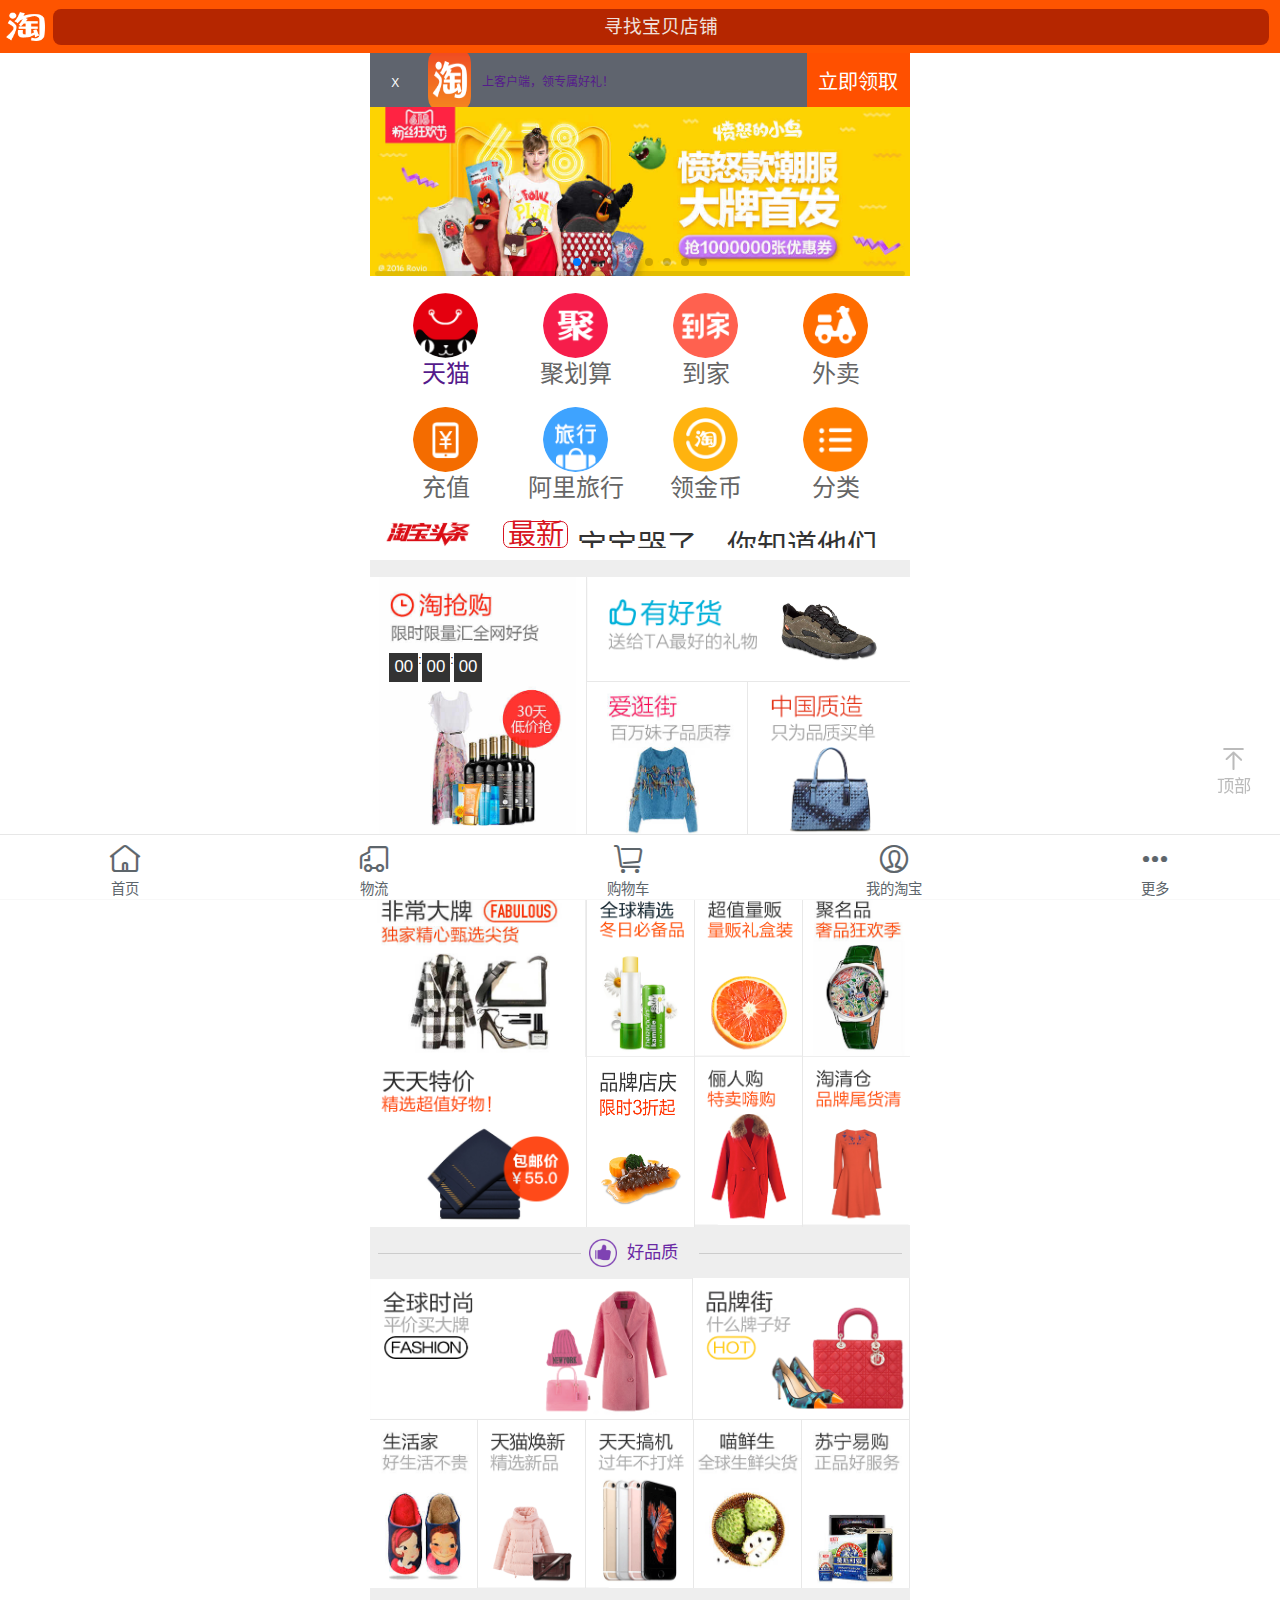
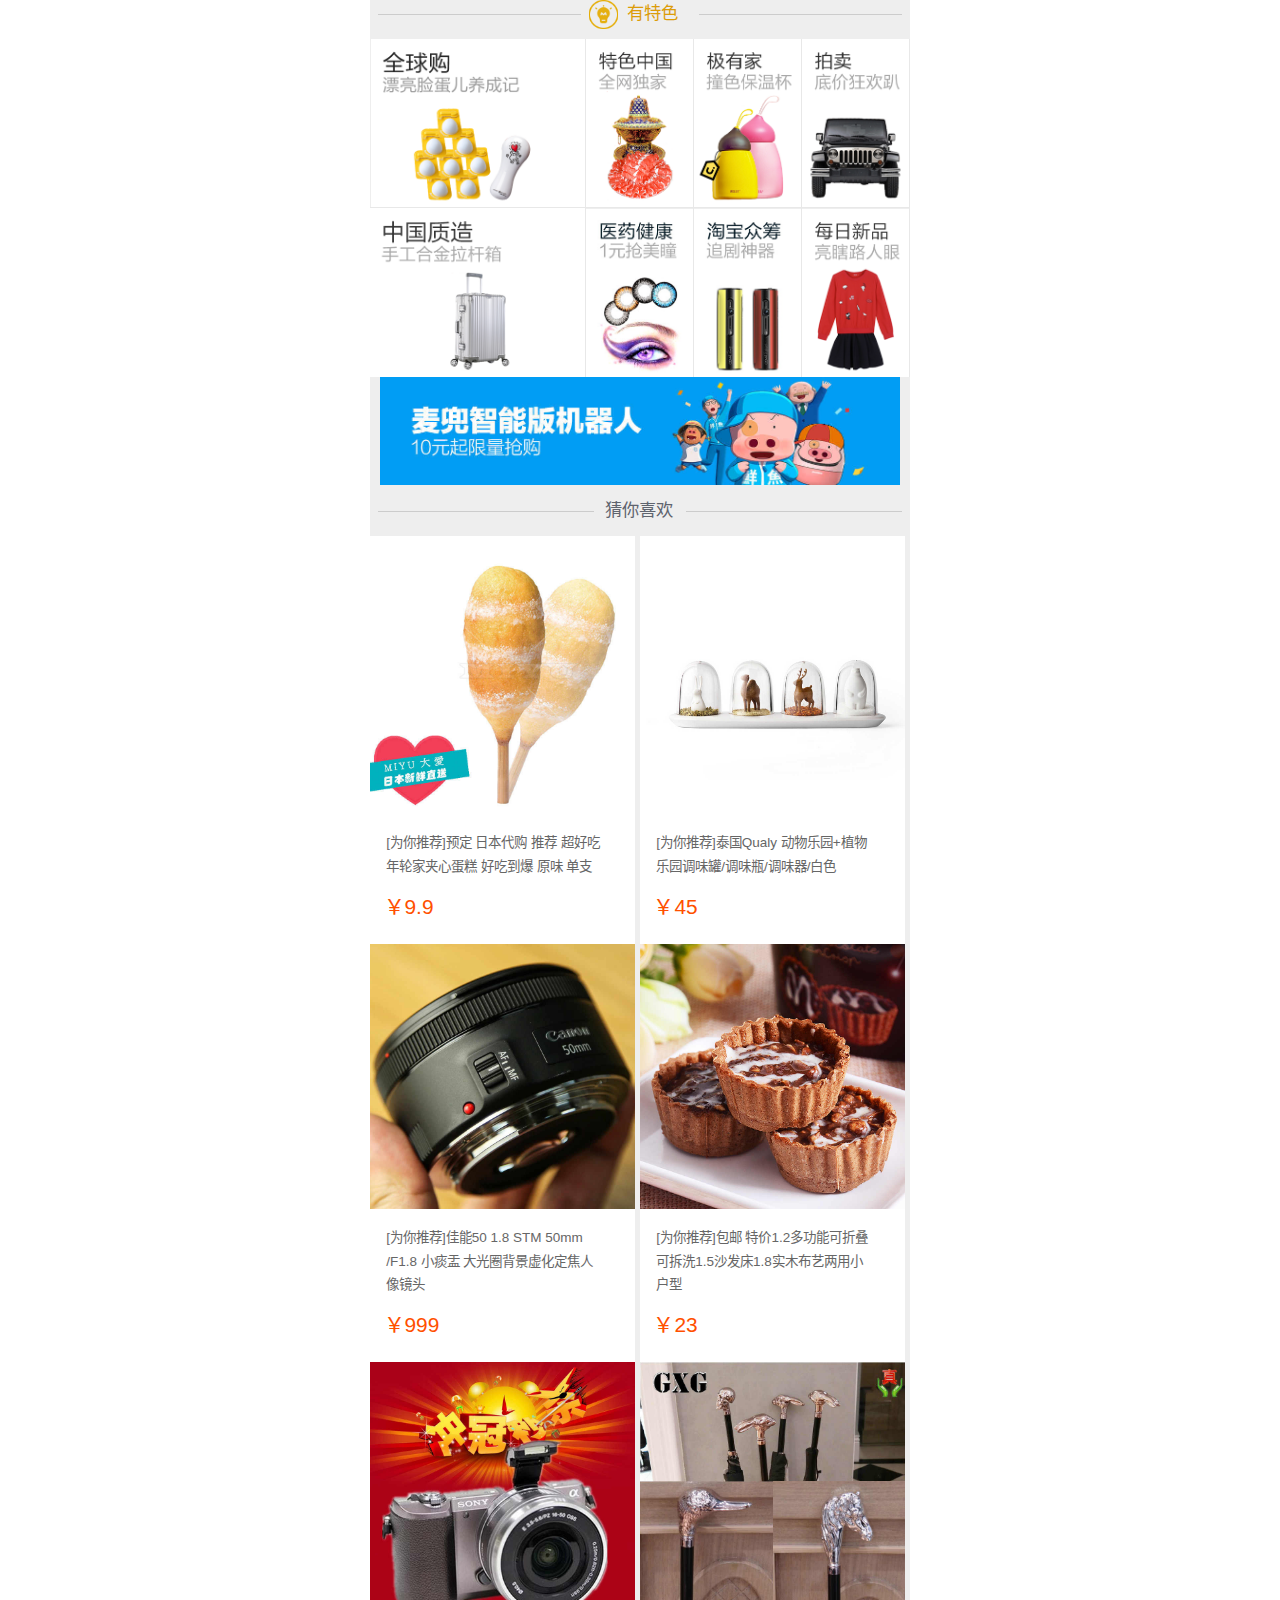
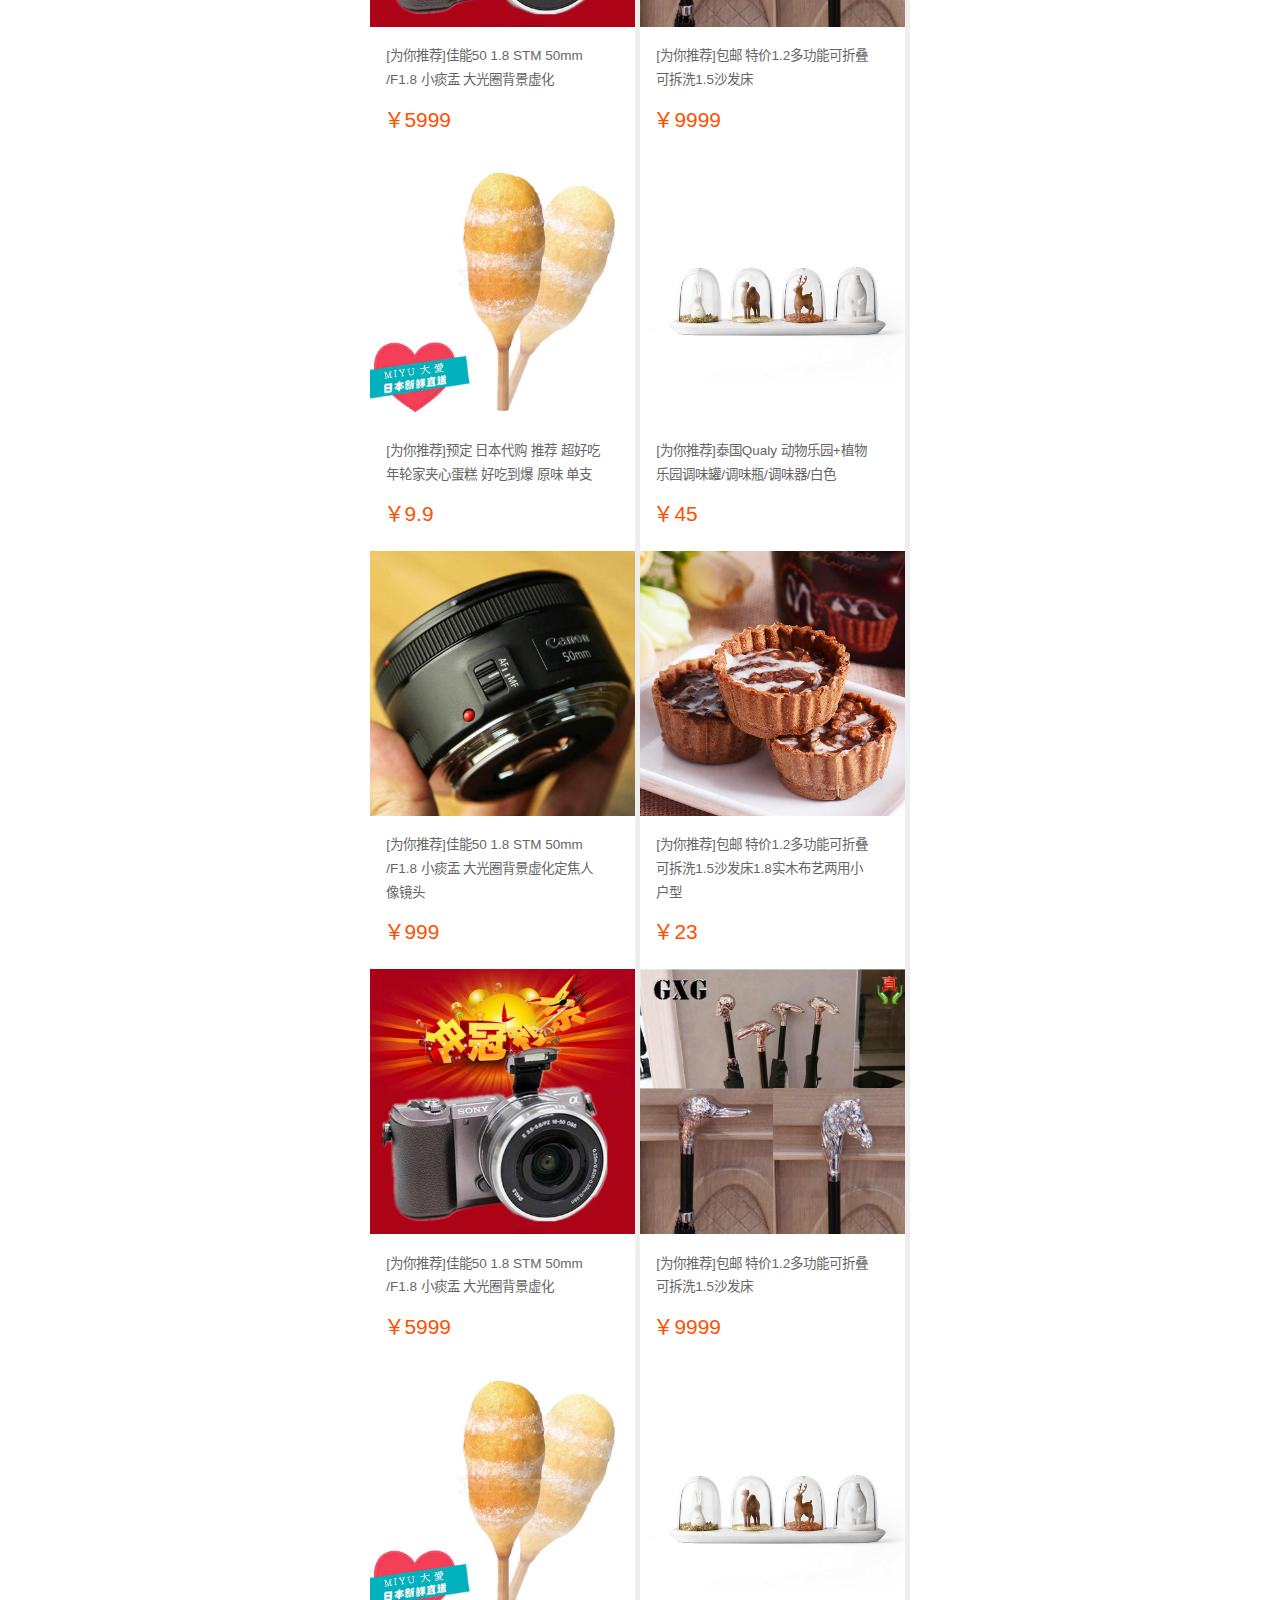
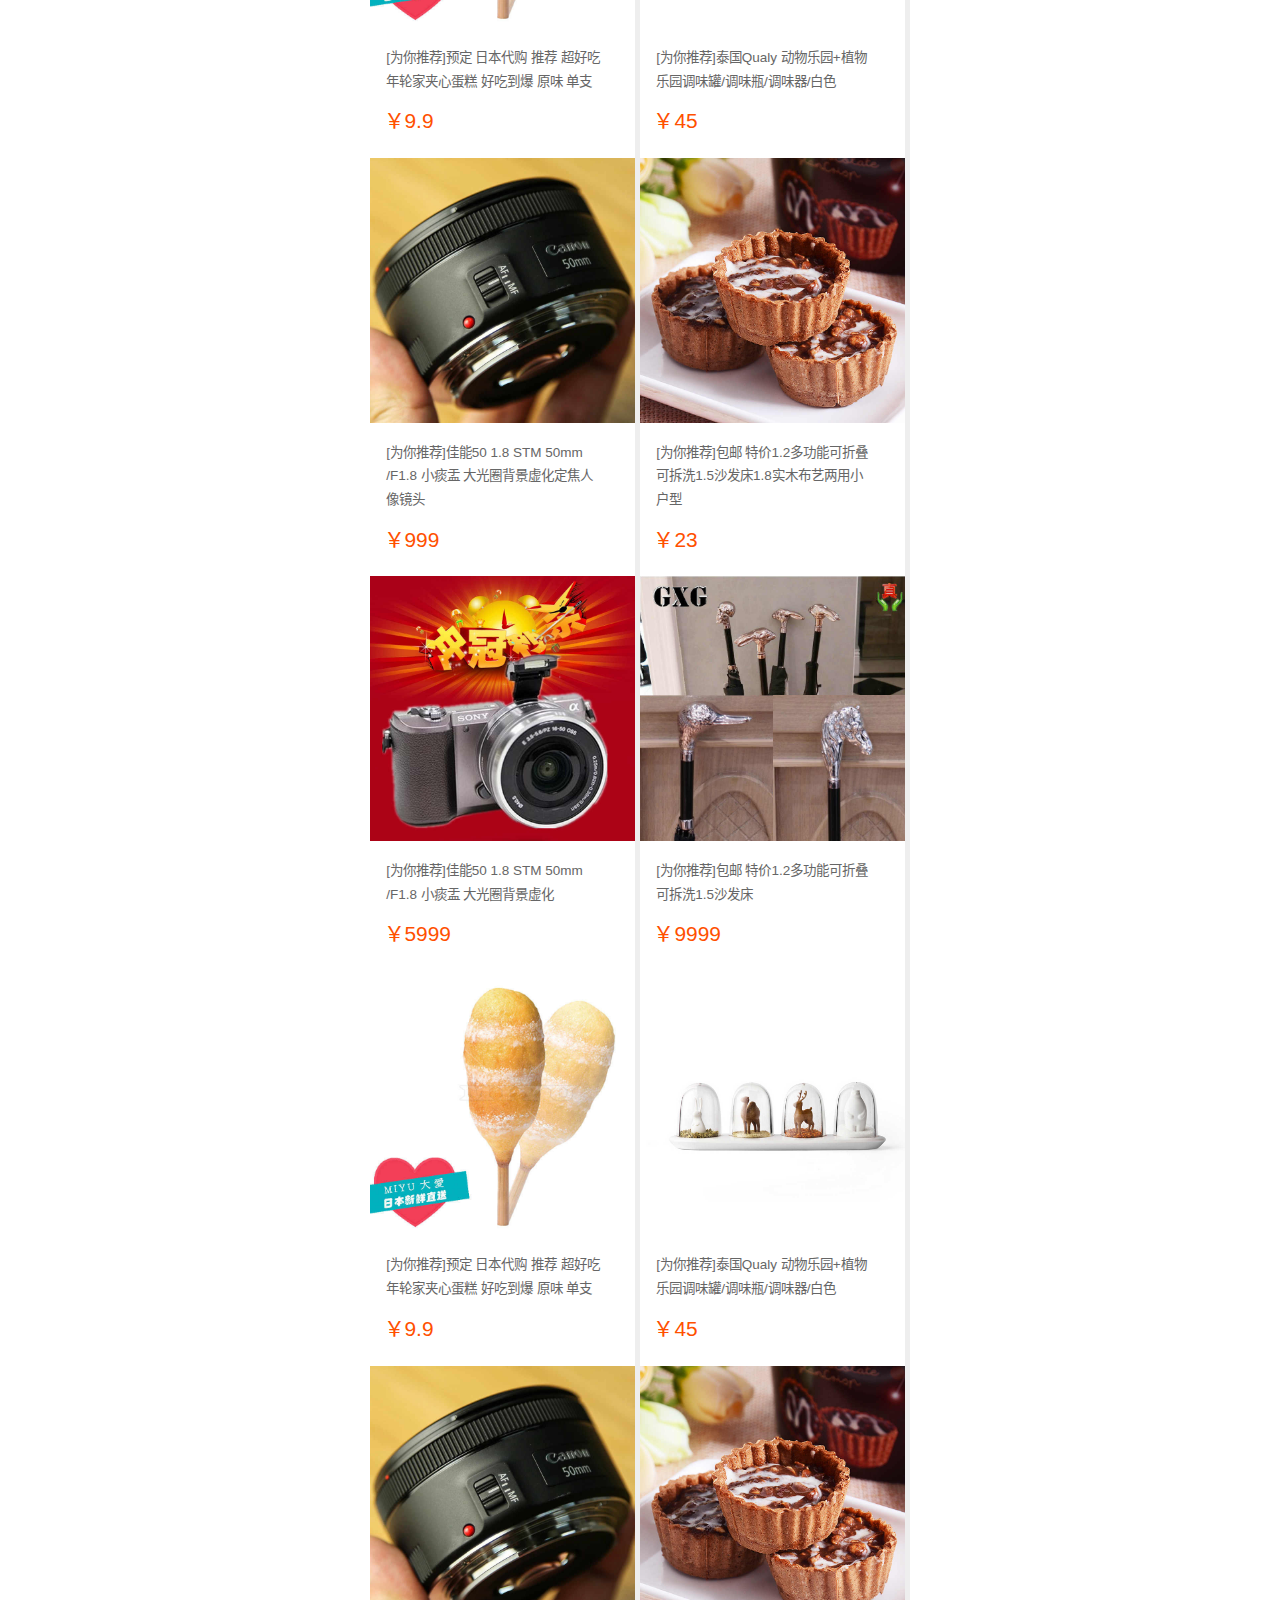
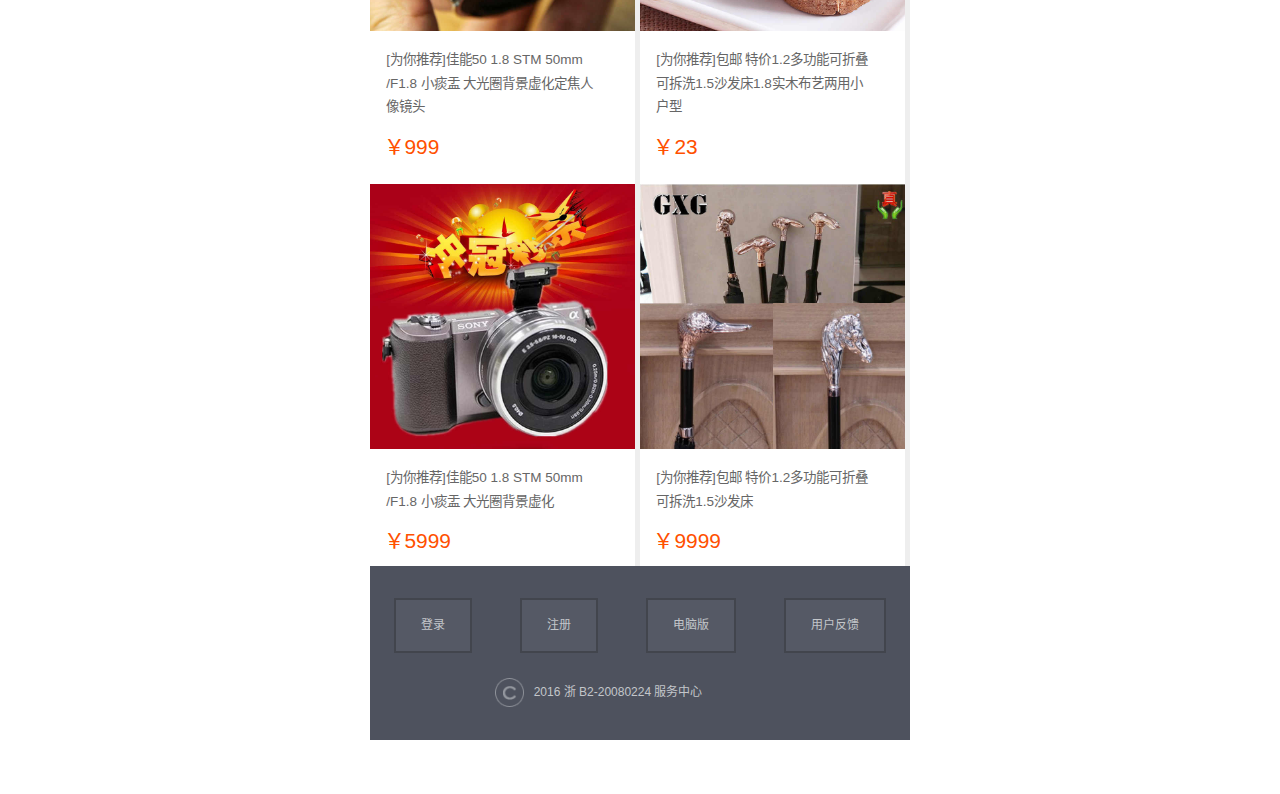
<file: index.html>
<!DOCTYPE html>
<html lang="zh-CN">
<head>
    <meta charset="UTF-8">
    <title>手机淘宝</title>
    <meta name="keywords" content="">
    <meta name="description" content="">
    <!-- <meta name="viewport" content="width=device-width, initial-scale=1.0, maximum-scale=1.0, user-scalable=no"/> -->
    <meta name="format-detection" content="telephone=no" />
    <meta name="format-detection" content="email=no"  />
    <meta name="apple-mobile-web-app-capable" content="yes" />
    <meta name="apple-mobile-web-app-status-bar-style" content="black">
    <script type="text/javascript" src="js/flexible_css.js"></script>
    <script type="text/javascript" src="js/flexible.js"></script>
    <script type="text/javascript" src="js/fastclick.js"></script>
    <!-- <script type="text/javascript" src="js/index.js"></script> -->
    <link rel="stylesheet" href="css/swiper.min.css">
    <link rel="stylesheet" type="text/css" href="css/index.css">
</head>
<body>
<!-- 搜索-->
    <div class="topfix " >
        <div class="topdiv-wrap">
            <div class="topdiv">
                <span>寻找宝贝店铺</span>
            </div>
        </div>
    </div>
<!-- 内容 -->
    <div class="content" name="top">
    <!-- 可关闭匡 -->
        <div class="app">
            <a href="##" class="aclose">
              <span id="nihao">X</span>  
            </a>
            <a href="" class="agoto">
                <p>
                    <i>
                        <img src="images/logo2.png">
                    </i>
                    <span>上客户端，领专属好礼！</span>
                    <b>立即领取</b>
                </p>
            </a>
        </div>     
<!-- banner -->
        <div class="banner">
            <div class="swiper-container">
                <div class="swiper-wrapper">
                    <div class="swiper-slide">
                        <img style="width: 100%;height:100%" src="images/TB1HTI_JVXXXXbZXXXXXXXXXXXX-1125-352.jpg_q50.jpg" class="">
                    </div>
                    <div class="swiper-slide">
                        <img style="width: 100%;height:100%" class="" src="images/TB1NQw1JVXXXXclXVXXSutbFXXX.jpg_q50.jpg">
                    </div>
                    <div class="swiper-slide">
                        <img style="width: 100%;height:100%" class=""src="images/TB1MFA_MXXXXXawaXXXSutbFXXX.jpg_q50.jpg">
                    </div>
                    <div class="swiper-slide">
                        <img style="width:100%;height:100%;" class="" src="images/TB1CGRaKXXXXXa4XXXXXXXXXXXX-1125-352.jpg_q50.jpg">
                    </div>
                    <div class="swiper-slide">
                        <img style="width:100%;height:100%;" class="" src="images/TB1FDvAJVXXXXcXXFXXXXXXXXXX-1125-352.jpg_q50.jpg">
                    </div>
                    <div class="swiper-slide">
                        <img style="width:100%;height:100%;" class="" src="images/TB1_48yKXXXXXbeXXXXdIns_XXX-1125-352.jpg_q50.jpg">
                    </div>
                    <div class="swiper-slide">
                        <img style="width:100%;height:100%;" class="" src="images/TB12cQbJVXXXXbhaXXXXXXXXXXX-1125-352.jpg_q50.jpg">
                    </div>
                    <div class="swiper-slide">
                        <img style="width:100%;height:100%;" class="" src="images/TB1FRYxJVXXXXXAXpXXXXXXXXXX-1125-352.jpg_q50.jpg">
                    </div>
                    
                </div>
                <!-- 如果需要分页器 -->
                <div class="swiper-pagination"></div>
                
                <!-- 如果需要导航按钮 -->
               <!--  <div class="swiper-button-prev"></div>
                <div class="swiper-button-next"></div> -->
                
                <!-- 如果需要滚动条 -->
                <div class="swiper-scrollbar"></div>
            </div>
        </div>
<!-- 菜单 -->
        <div class="menu">
            <div class="menutop">
                <div class="menuitem">
                    <div class="mm">
                        <div class="micon-wrap">
                            <div class="micon"></div>
                        </div>
                        <div class="mn"><a href="">天猫</a></div>
                    </div>
                    <div class="mm">
                        <div class="micon-wrap">
                            <div class="micon micon2"></div>
                        </div>
                        <div class="mn">聚划算</div>
                    </div>
                    <div class="mm">
                        <div class="micon-wrap">
                            <div class="micon micon3"></div>
                        </div>
                        <div class="mn">到家</div>
                    </div>
                    <div class="mm">
                        <div class="micon-wrap">
                            <div class="micon micon4"></div>
                        </div>
                        <div class="mn">外卖</div>
                    </div>
                </div>
            </div>
            <div class="menubtm">
                <div class="mm">
                        <div class="micon-wrap">
                            <div class="micon micon5"></div>
                        </div>
                        <div class="mn">充值</div>
                    </div>
                    <div class="mm">
                        <div class="micon-wrap">
                            <div class="micon micon6"></div>
                        </div>
                        <div class="mn">阿里旅行</div>
                    </div>
                    <div class="mm">
                        <div class="micon-wrap">
                            <div class="micon micon7"></div>
                        </div>
                        <div class="mn">领金币</div>
                    </div>
                    <div class="mm">
                        <div class="micon-wrap">
                            <div class="micon micon8"></div>
                        </div>
                        <div class="mn">分类</div>
                    </div>
            </div>
        </div>
<!-- 头条 -->
        <div class="toutiao">
            <span class="ttlogo"></span>
            <span class="zx">最新</span>
            <span class="news">宝宝哭了，你知道他们想表达什么吗</span>
        </div>
<!-- 淘抢购 -->
        <div class="tqg">
            <div class="left">
                <div class="time">
                    <span class="h">00</span>:
                    <span class="m">00</span>:
                    <span class="s">00</span>
                </div>
            </div>
            <div class="right">
                <div class="yhh">
                    <div class="yhh-logo"></div>
                    <div class="goods"></div>
                </div>
                <div class="tqg-btm">
                    <div class="agg"></div>
                    <div class="zz"></div>
                </div>
            </div>
        </div>
<!-- 超实惠 -->
        <div class="csh">
            <div class="line"></div>
            <div class="csh-icon"></div>
            <div class="line-txt">超实惠</div>
            <div class="line"></div>
        </div>
<!-- 大牌 -->
        <div class="dp">
            <div class="width1"></div>
            <div class="width2 img1"></div>
            <div class="width2 img2"></div>
            <div class="width2 img3"></div>
        </div>
<!-- 特价 -->
        <div class="tj">
            <div class="width1"></div>
            <div class="width2 img1"></div>
            <div class="width2 img2"></div>
            <div class="width2 img3"></div>
        </div>
<!-- 好品质 -->
        <div class="hpz">
            <div class="line"></div>
            <div class="hpz-icon"></div>
            <div class="line-txt">好品质</div>
            <div class="line"></div>
        </div>
<!-- 时尚 -->
        <div class="ss">
            <div class="fashion"></div>
            <div class="ppj"></div>
        </div>
        <div class="ss2">
            <div class="wid img1"></div>
            <div class="wid img2"></div>
            <div class="wid img3"></div>
            <div class="wid img4"></div>
            <div class="wid img5"></div>
        </div>
<!-- 有特色 -->
        <div class="yts">
            <div class="line"></div>
            <div class="yts-icon"></div>
            <div class="line-txt">有特色</div>
            <div class="line"></div>
        </div>
        <div class="wid-5 yts1">
            <div class="wid-2 img1"></div>
            <div class="wid-1 img2"></div>
            <div class="wid-1 img3"></div>
            <div class="wid-1 img4"></div>
        </div>
        <div class="wid-5 yts2">
            <div class="wid-2 img1"></div>
            <div class="wid-1 img2"></div>
            <div class="wid-1 img3"></div>
            <div class="wid-1 img4"></div>
        </div>
        <div class="yts3">   
        </div>
<!-- 热门市场 -->
       <!--  <div class="rmsc">
            <div class="rmsc-h">
                <div class="line"></div>
                <div class="rmsc-icon"></div>
                <div class="line-txt">热门市场</div>
                <div class="line"></div>
                <div class="more">更多</div>
                <div class="more-icon"></div>
            </div>
            <div class="rmsc1">
                <div class="wid-2.5">
                    <div class="tit-1">女装</div>
                    <div class="tit-2">新品推荐</div>
                    <div class="img1"></div>
                </div>
                <div class="wid-2.5 img2">
                    <div class="tit-1">女装</div>
                    <div class="tit-2">新品推荐</div>
                    <div class="img2"></div>
                </div>
            </div>
            <div class="rmsc2">
                <div class="wid-1.25"></div>
                <div class="wid-1.25"></div>
                <div class="wid-1.25"></div>
                <div class="wid-1.25"></div>
            </div>
            <div class="rmsc3">
                <div class="wid-1.25"></div>
                <div class="wid-1.25"></div>
                <div class="wid-1.25"></div>
                <div class="wid-1.25"></div>
            </div>
        </div> -->
<!-- 猜你喜欢 -->
    <div class="cnxh">
                <div class="line"></div>
                <div class="line-txt">猜你喜欢</div>
                <div class="line"></div>
    </div>
    <div class="cnxhcon">
        <div class="cnxhtab flxb">
            <div class="cnxh-tab">
                <div class="img1-1"></div>
                <p class="cnxh-txt">[为你推荐]预定 日本代购 推荐 超好吃年轮家夹心蛋糕 好吃到爆 原味 单支</p>
                <p class="cnxh-p">￥9.9</p>
            </div>
            <div class="cnxh-tab">
                <div class="img1-2"></div>
                <p class="cnxh-txt">[为你推荐]泰国Qualy 动物乐园+植物乐园调味罐/调味瓶/调味器/白色</p>
                <p class="cnxh-p">￥45</p>
                
            </div>
        </div>
        <div class="cnxhtab flxb">
            <div class="cnxh-tab">
                <div class="img2-1"></div>
                <p class="cnxh-txt">[为你推荐]佳能50 1.8 STM  50mm /F1.8 小痰盂 大光圈背景虚化定焦人像镜头</p>
                <p class="cnxh-p">￥999</p>
            </div>
            <div class="cnxh-tab">
                <div class="img2-2"></div>
                <p class="cnxh-txt">[为你推荐]包邮 特价1.2多功能可折叠可拆洗1.5沙发床1.8实木布艺两用小户型</p>
                <p class="cnxh-p">￥23</p>
                
            </div>
        </div>
       <div class="cnxhtab flxb">
            <div class="cnxh-tab">
                <div class="img3-1"></div>
                <p class="cnxh-txt">[为你推荐]佳能50 1.8 STM  50mm /F1.8 小痰盂 大光圈背景虚化</p>
                <p class="cnxh-p">￥5999</p>
            </div>
            <div class="cnxh-tab">
                <div class="img3-2"></div>
                <p class="cnxh-txt">[为你推荐]包邮 特价1.2多功能可折叠可拆洗1.5沙发床</p>
                <p class="cnxh-p">￥9999</p>
                
            </div>
        </div>
        <div class="cnxhtab flxb">
            <div class="cnxh-tab">
                <div class="img1-1"></div>
                <p class="cnxh-txt">[为你推荐]预定 日本代购 推荐 超好吃年轮家夹心蛋糕 好吃到爆 原味 单支</p>
                <p class="cnxh-p">￥9.9</p>
            </div>
            <div class="cnxh-tab">
                <div class="img1-2"></div>
                <p class="cnxh-txt">[为你推荐]泰国Qualy 动物乐园+植物乐园调味罐/调味瓶/调味器/白色</p>
                <p class="cnxh-p">￥45</p>
                
            </div>
        </div>
        <div class="cnxhtab flxb">
            <div class="cnxh-tab">
                <div class="img2-1"></div>
                <p class="cnxh-txt">[为你推荐]佳能50 1.8 STM  50mm /F1.8 小痰盂 大光圈背景虚化定焦人像镜头</p>
                <p class="cnxh-p">￥999</p>
            </div>
            <div class="cnxh-tab">
                <div class="img2-2"></div>
                <p class="cnxh-txt">[为你推荐]包邮 特价1.2多功能可折叠可拆洗1.5沙发床1.8实木布艺两用小户型</p>
                <p class="cnxh-p">￥23</p>
                
            </div>
        </div>
       <div class="cnxhtab flxb">
            <div class="cnxh-tab">
                <div class="img3-1"></div>
                <p class="cnxh-txt">[为你推荐]佳能50 1.8 STM  50mm /F1.8 小痰盂 大光圈背景虚化</p>
                <p class="cnxh-p">￥5999</p>
            </div>
            <div class="cnxh-tab">
                <div class="img3-2"></div>
                <p class="cnxh-txt">[为你推荐]包邮 特价1.2多功能可折叠可拆洗1.5沙发床</p>
                <p class="cnxh-p">￥9999</p>
                
            </div>
        </div>
        <div class="cnxhtab flxb">
            <div class="cnxh-tab">
                <div class="img1-1"></div>
                <p class="cnxh-txt">[为你推荐]预定 日本代购 推荐 超好吃年轮家夹心蛋糕 好吃到爆 原味 单支</p>
                <p class="cnxh-p">￥9.9</p>
            </div>
            <div class="cnxh-tab">
                <div class="img1-2"></div>
                <p class="cnxh-txt">[为你推荐]泰国Qualy 动物乐园+植物乐园调味罐/调味瓶/调味器/白色</p>
                <p class="cnxh-p">￥45</p>
                
            </div>
        </div>
        <div class="cnxhtab flxb">
            <div class="cnxh-tab">
                <div class="img2-1"></div>
                <p class="cnxh-txt">[为你推荐]佳能50 1.8 STM  50mm /F1.8 小痰盂 大光圈背景虚化定焦人像镜头</p>
                <p class="cnxh-p">￥999</p>
            </div>
            <div class="cnxh-tab">
                <div class="img2-2"></div>
                <p class="cnxh-txt">[为你推荐]包邮 特价1.2多功能可折叠可拆洗1.5沙发床1.8实木布艺两用小户型</p>
                <p class="cnxh-p">￥23</p>
                
            </div>
        </div>
       <div class="cnxhtab flxb">
            <div class="cnxh-tab">
                <div class="img3-1"></div>
                <p class="cnxh-txt">[为你推荐]佳能50 1.8 STM  50mm /F1.8 小痰盂 大光圈背景虚化</p>
                <p class="cnxh-p">￥5999</p>
            </div>
            <div class="cnxh-tab">
                <div class="img3-2"></div>
                <p class="cnxh-txt">[为你推荐]包邮 特价1.2多功能可折叠可拆洗1.5沙发床</p>
                <p class="cnxh-p">￥9999</p>
                
            </div>
        </div>
        <div class="cnxhtab flxb">
            <div class="cnxh-tab">
                <div class="img1-1"></div>
                <p class="cnxh-txt">[为你推荐]预定 日本代购 推荐 超好吃年轮家夹心蛋糕 好吃到爆 原味 单支</p>
                <p class="cnxh-p">￥9.9</p>
            </div>
            <div class="cnxh-tab">
                <div class="img1-2"></div>
                <p class="cnxh-txt">[为你推荐]泰国Qualy 动物乐园+植物乐园调味罐/调味瓶/调味器/白色</p>
                <p class="cnxh-p">￥45</p>
                
            </div>
        </div>
        <div class="cnxhtab flxb">
            <div class="cnxh-tab">
                <div class="img2-1"></div>
                <p class="cnxh-txt">[为你推荐]佳能50 1.8 STM  50mm /F1.8 小痰盂 大光圈背景虚化定焦人像镜头</p>
                <p class="cnxh-p">￥999</p>
            </div>
            <div class="cnxh-tab">
                <div class="img2-2"></div>
                <p class="cnxh-txt">[为你推荐]包邮 特价1.2多功能可折叠可拆洗1.5沙发床1.8实木布艺两用小户型</p>
                <p class="cnxh-p">￥23</p>
                
            </div>
        </div>
       <div class="cnxhtab flxb">
            <div class="cnxh-tab">
                <div class="img3-1"></div>
                <p class="cnxh-txt">[为你推荐]佳能50 1.8 STM  50mm /F1.8 小痰盂 大光圈背景虚化</p>
                <p class="cnxh-p">￥5999</p>
            </div>
            <div class="cnxh-tab">
                <div class="img3-2"></div>
                <p class="cnxh-txt">[为你推荐]包邮 特价1.2多功能可折叠可拆洗1.5沙发床</p>
                <p class="cnxh-p">￥9999</p>
                
            </div>
        </div> 
    </div>
<!-- 底部 -->
    <div class="dibu">
        <div class="flxb buttons">
            <div class="ibtn wid-2.5">登录</div>
            <div class="ibtn wid-2.5">注册</div>
            <div class="ibtn wid-2.5">电脑版</div>
            <div class="ibtn wid-2.5">用户反馈</div>
        </div>
        <div class="dibiwz">
            2016 浙 B2-20080224 
            <a>服务中心</a>
        </div>
    </div>
</div>
<!-- 固定底部 -->
<footer class="flxb">
    
        <div class=""><div class="iconfont">&#xe6b8;</div>首页</div>
        <div class=""><div class="iconfont">&#xe671;</div>物流</div>
        <div class=""><div class="iconfont">&#xe6af;</div>购物车</div>
        <div class=""><div class="iconfont">&#xe686;</div>我的淘宝</div>
        <div class=""><div class="iconfont">&#xe684;</div>更多</div>
   
</footer>
<!-- 侧边栏 -->
<a class="gotop" href='#top'>
    <div><div class="iconfont">&#xe69e;</div>顶部</div>
</a>




<script src="js/jquery.js"></script>
<!-- 不需要引用jquery -->
 <script src="js/swiper.min.js"></script>

 <script> 
      $(function(){
        $("#nihao").click(function(){

            $('.app').hide();
             $('#nihao').hide();
        })
      })    

    var swiper = new Swiper('.swiper-container', {
        pagination: '.swiper-pagination',
        paginationClickable: true,
        loop: true,
        
        autoplay: 2500
       
    });
    if ('addEventListener' in document) {
             document.addEventListener('DOMContentLoaded', function() {
                FastClick.attach(document.body);
     }, false);}
  </script>
</body>
</html>
</file>
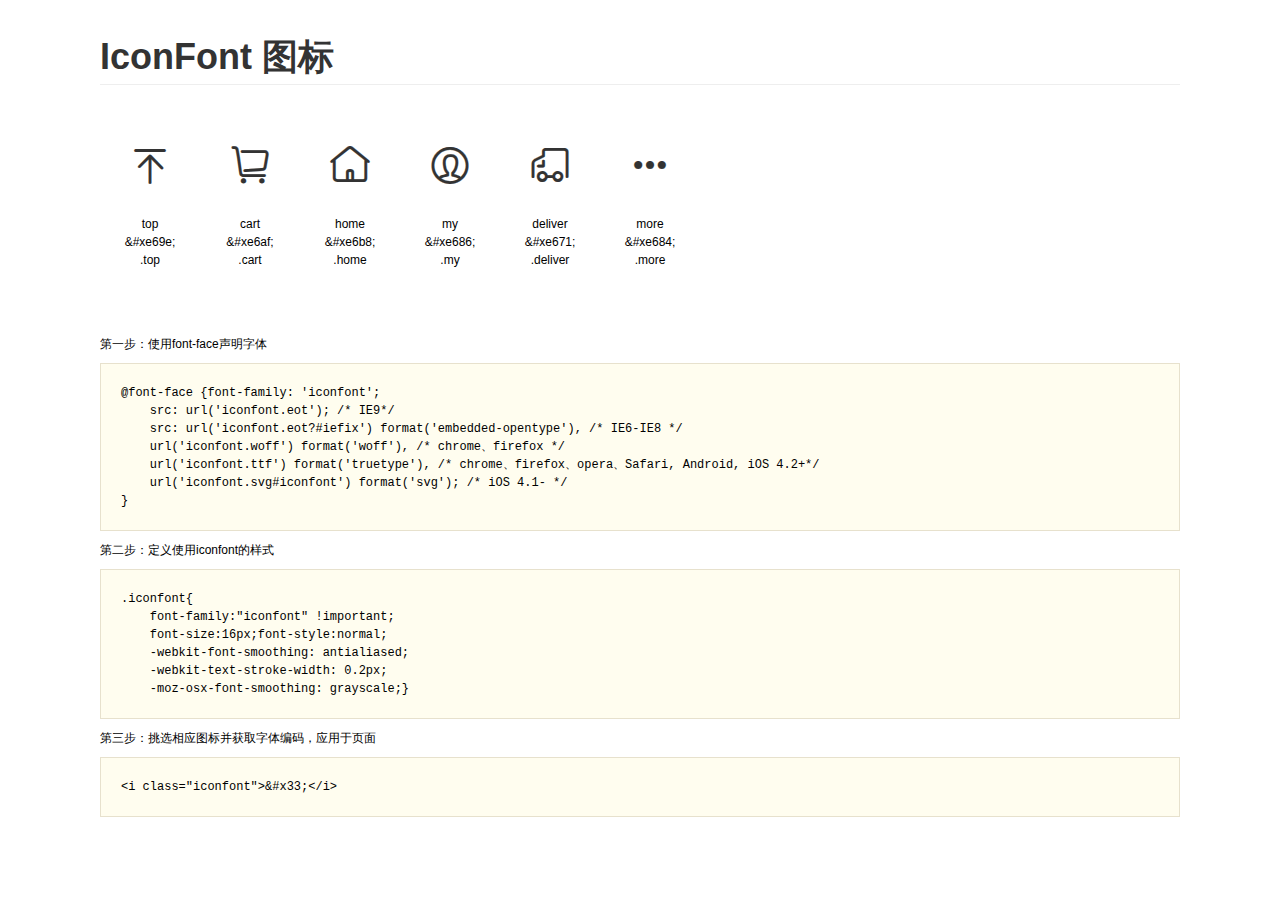
<file: css/demo.html>
<!DOCTYPE html>
<html>
<head>
    <meta charset="utf-8"/>
    <title>IconFont</title>
    <link rel="stylesheet" href="demo.css">
    <link rel="stylesheet" href="iconfont.css">
</head>
<body>
    <div class="main">
        <h1>IconFont 图标</h1>
        <ul class="icon_lists clear">
            
                <li>
                <i class="icon iconfont">&#xe69e;</i>
                    <div class="name">top</div>
                    <div class="code">&amp;#xe69e;</div>
                    <div class="fontclass">.top</div>
                </li>
            
                <li>
                <i class="icon iconfont">&#xe6af;</i>
                    <div class="name">cart</div>
                    <div class="code">&amp;#xe6af;</div>
                    <div class="fontclass">.cart</div>
                </li>
            
                <li>
                <i class="icon iconfont">&#xe6b8;</i>
                    <div class="name">home</div>
                    <div class="code">&amp;#xe6b8;</div>
                    <div class="fontclass">.home</div>
                </li>
            
                <li>
                <i class="icon iconfont">&#xe686;</i>
                    <div class="name">my</div>
                    <div class="code">&amp;#xe686;</div>
                    <div class="fontclass">.my</div>
                </li>
            
                <li>
                <i class="icon iconfont">&#xe671;</i>
                    <div class="name">deliver</div>
                    <div class="code">&amp;#xe671;</div>
                    <div class="fontclass">.deliver</div>
                </li>
            
                <li>
                <i class="icon iconfont">&#xe684;</i>
                    <div class="name">more</div>
                    <div class="code">&amp;#xe684;</div>
                    <div class="fontclass">.more</div>
                </li>
            
        </ul>


        <div class="helps">
            第一步：使用font-face声明字体
            <pre>
@font-face {font-family: 'iconfont';
    src: url('iconfont.eot'); /* IE9*/
    src: url('iconfont.eot?#iefix') format('embedded-opentype'), /* IE6-IE8 */
    url('iconfont.woff') format('woff'), /* chrome、firefox */
    url('iconfont.ttf') format('truetype'), /* chrome、firefox、opera、Safari, Android, iOS 4.2+*/
    url('iconfont.svg#iconfont') format('svg'); /* iOS 4.1- */
}
</pre>
第二步：定义使用iconfont的样式
            <pre>
.iconfont{
    font-family:"iconfont" !important;
    font-size:16px;font-style:normal;
    -webkit-font-smoothing: antialiased;
    -webkit-text-stroke-width: 0.2px;
    -moz-osx-font-smoothing: grayscale;}
</pre>
第三步：挑选相应图标并获取字体编码，应用于页面
<pre>
&lt;i class="iconfont"&gt;&amp;#x33;&lt;/i&gt;
</pre>
        </div>

    </div>
</body>
</html>
</file>
<file: css/index.css>
@charset 'utf-8';
@font-face {font-family: 'iconfont';
    src: url('iconfont.eot'); /* IE9*/
    src: url('iconfont.eot?#iefix') format('embedded-opentype'), /* IE6-IE8 */
    url('iconfont.woff') format('woff'), /* chrome、firefox */
    url('iconfont.ttf') format('truetype'), /* chrome、firefox、opera、Safari, Android, iOS 4.2+*/
    url('iconfont.svg#iconfont') format('svg'); /* iOS 4.1- */
}
.iconfont{
    font-family:"iconfont" !important;
    font-size:16px;font-style:normal;
    -webkit-font-smoothing: antialiased;
    -webkit-text-stroke-width: 0.2px;
    -moz-osx-font-smoothing: grayscale;}
*{
	padding: 0;
	margin: 0;
}
.clearfix {
    zoom: 1;
}
.flxb{
	display: flex;
}

.clearfix:after {
    display: block;
    content: "";
    clear: both;
    height: 0;
    line-height: 0;
    visibility: hidden;
}
.topfix{
	width: 100%;
	position: fixed;
	top: 0;
	left: 0;
	background-color: #FE5400;
	z-index: 100;
    
}
.topfix .topdiv-wrap{
	padding:0.16rem 0.2rem 0.16rem 0.986667rem;
    background-position: 0.12rem center;
	background-image: url(../images/logo.png);
	background-repeat: no-repeat;
	background-size: 0.72rem 0.533333rem;
}
.topdiv{
	width: 100%;
    border-radius: 8px;
    background-color: #B52600;
    text-align: center;
}
.topfix span{
    height: 0.666667rem;

    line-height: 0.666667rem;
    font-size: 0.346667rem;
    color: #F0E0DC;
}
/*内容*/
.content{
	width: 10rem;
	margin-top: 0.986667rem;
	margin-left:auto;
	margin-right:auto;

	background-color: #EEEEEE;
}
.content .app{
	width: 100%;
    background-color: #5f646e;
    height:1rem;
	position: relative;
	color: #fff;
}
.content .app .aclose{
	display: block;
	position: absolute;
	color: #fff;
	top: 0;
	left: 0;
    height: 1.12rem;
    line-height: 1.12rem;
    width: 0.933333rem
}
.content .app .aclose span{
	display: block;
	width: 100%;
	height: 100%;
	text-align: center;
	color: #fff;

}
.content .app .agoto{
	width: 100%;
	height: 100%;
	left: 0;
	top: 0;
}
.content .app .agoto p{
	margin: 0 0 0 1.066667rem;
	height: 100%;
	display:flex;
    -webkit-box-align: center;
    align-items: center;
}
.content .app .agoto p i{
	display: inline-block;
    margin: 0 0.213333rem 0 0;
    width: 0.8rem;
    height: 60px;
    display: inline-block;
    vertical-align: top;
}
.content .app .agoto p i img{
	width: 100%;
	height: 100%;
}
.content .app .agoto p b{
	font-style: normal;
	display:flex;
    -webkit-box-align: center;
    align-items: center;
    color: #fff;
    background-color: #FF5000;
    height: 100%;
    text-align: center;
    font-weight: normal;
    font-size: 0.373333rem;
    padding: 0 0.213333rem;
}
.content .app .agoto p span{
	padding-right: 0.266667rem;
	display: inline-block;
	flex-grow: 1;
	flex-shrink: 1;
	flex-basis: 0%;
}
/*轮播*/
.banner{
	width: 10rem;
    height: 3.125rem;
    background-color: #ccc;
}

/*菜单*/
.menu{
    width: 10rem;
    height: 4.313rem;
    background-color: #fff;
}

.menu .menutop,.menubtm{
    width: 10rem;
    height: 2.031rem;
}
.menu .mm{
	margin-left: 0.406rem;
	float: left;
}
.menu .micon-wrap{
    margin-top: 0.313rem;
    margin-left: 0.391rem;
    width: 1.609rem;
    height: 1.203rem;
}
.menu .micon{
    width: 1.203rem;
    height: 1.203rem;
    border-radius: 50%;
    background: url(../images/TB1eSyDGFXXXXaRXVXXszjdGpXX-140-140.png) no-repeat 50% 50%;
    background-size: contain;
}
.menu .micon2{
	background: url(../images/TB1unlMIVXXXXauXXXXszjdGpXX-140-140.png) no-repeat 50% 50%;
	background-size: contain;
}
.menu .micon3{
	background: url(../images/TB12SU6MpXXXXXzXVXXszjdGpXX-140-140.png) no-repeat 50% 50%;
	background-size: contain;
}
.menu .micon4{
	background: url(../images/TB14wW7JFXXXXbOXFXXszjdGpXX-140-140.png) no-repeat 50% 50%;
	background-size: contain;
}
.menu .micon5{
	background: url(../images/TB1pAV7HXXXXXX5aXXXszjdGpXX-140-140.png) no-repeat 50% 50%;
	background-size: contain;
}
.menu .micon6{
	background: url(../images/TB1GafkKVXXXXcLXFXXszjdGpXX-140-140.png) no-repeat 50% 50%;
	background-size: contain;
}
.menu .micon7{
	background: url(../images/TB1hW9KGFXXXXXLXpXXszjdGpXX-140-140.png) no-repeat 50% 50%;
	background-size: contain;
}
.menu .micon8{
	background: url(../images/TB1Ed9LGFXXXXc3XXXXszjdGpXX-140-140.png) no-repeat 50% 50%;
	background-size: contain;
}

.menu .mn{
	text-align: center;
	font-size: 24px;
	color: #666;
    width: 2rem;
    height: 0.594rem;
    line-height: 0.594rem;
}

.toutiao{
    width: 10rem;
    height: 0.953rem;
    margin-bottom: 0.313rem;
    display: flex;
    align-items:center;
    background-color: #fff;
}
.toutiao .ttlogo{
	display: block;
    width: 2.1875rem;
    height: 100%;
	background:url(../images/TB12wM3HXXXXXbxapXXdFmWHFXX-207-60.png) 50% 50%  no-repeat;
	background-size: 1.61719rem 0.46875rem;
}
.toutiao .zx{
    display: block;
    margin: 0.125rem 0.15625rem 0.125rem 0.28125rem;
    padding: 0px 0.0625rem;
    height: 0.46875rem;
    line-height: 0.46875rem;
    border: 1px solid #D81421;
    border-radius: 0.125rem;
    color: #D81421;
    font-size: 28.125px;
    text-align: center;
}
.toutiao .news{
	display: block;
	width: 6rem;
	margin: 0.125rem 0;
	height: 0.5rem;
	color: #333;
	font-size: 30px;
	overflow: hidden;
}

.tqg{
    width: 10rem;
    height: 4.797rem;
    display: flex;
    background-color: #fff;
}
.tqg .left{
	width: 4rem;
	height: 4.797rem;
	border-right: 1px solid #e8e8e8;
	background: url(../images/TB1nQXGJVXXXXcEXXXXKKOh2VXX-432-567.jpg_q50.jpg) no-repeat 50% 50%;
	background-size: contain;
}
.tqg .right{
	width:5.984rem;
	height: 4.797rem;

}
.tqg .left .time{
    margin-top: 1.406rem;
    margin-left: 0.359rem;
    width: 2.781rem;
    height: 0.688rem;
    display: flex;
}
.tqg .left .time span{
	display: block;
	width: 0.533rem;
	height: 0.533rem;
	line-height: 0.533rem;
	background-color: #333;
	color: #fff;
	font-size: 0.3125rem;
	text-align: center;
}

.tqg .yhh{
	width:5.984rem;
	height: 1.922rem;
	display: flex;
	border-bottom: 1px solid #e8e8e8;
}
.tqg .yhh .yhh-logo{
	width:3.516rem;
	height: 1.922rem;
	background: url('../images/TB1e9DSHFXXXXcAXFXXbcAH0VXX-396-216.png') no-repeat 50% 50%;
	background-size: contain;
}
.tqg .yhh .goods{
	width: 1.922rem;
	height: 1.922rem;
	background: url('../images/TB2h2m1iFXXXXcBXXXXXXXXXXXX_!!1120709702-0-dgshop.jpg_q50.jpg') no-repeat 50% 50%;
	background-size: contain;
}
.tqg-btm{
	display: flex;
	height: 2.875rem;
}
.tqg-btm .agg{
	width: 2.969rem;
	background: url('../images/TB1koozJVXXXXcmXpXXXXXXXXXX-333-324.jpg_q50.jpg') no-repeat 50% 50%;
	background-size: contain;
	border-right: 1px solid #e8e8e8;
}
.tqg-btm .zz{
	width: 2.969rem;
	background: url('../images/TB1YubuKFXXXXatXFXXXXXXXXXX-333-324.png') no-repeat 50% 50%;
	background-size: contain;
}

.csh{
	width: 10rem;
	height: 0.953rem;
	display: flex;
}
.line{
    background-color: rgb(204, 204, 204);
    margin-top: 0.484rem;
    margin-left: 0.156rem;
    margin-right: 0.156rem;
    width: 3.813rem;
    height: 1px;
}
.csh .csh-icon{
    margin-top: 0.219rem;
    width: 0.531rem;
    height: 0.531rem;
	background: url('../images/TB19Fi_JFXXXXXpXXXXXXXXXXXX-40-40.png') no-repeat 50% 50%;
	background-size: contain;
}
.line-txt{
	width: 1.328rem;
    height: 0.953rem;
	text-align: center;
    font-size: 0.32rem;
    color: rgb(252, 28, 7);
    margin-right: 0.047rem;
    line-height: 0.953rem;
}



/*每小块左边相同宽度*/
.width1{
	width: 4rem;
	height: 3.141rem;
}
.width2{
	width: 1.984rem;
	height: 3.141rem;
}
.dp,.tj{
	width:10rem;
	height: 3.141rem;
	display: flex;
}
.dp .width1{
	background:url('../images/TB1pAN0LFXXXXb6XpXXXXXXXXXX-450-354.jpg_q50.jpg') no-repeat;
	background-size: contain;
	border-right: 1px solid #e8e8e8; 
	border-bottom: 1px solid #e8e8e8; 
}
.dp .img1{
	background:url('../images/TB1ElUEJVXXXXbfXFXXXXXXXXXX-225-354.png') no-repeat;
	background-size: contain;
	border-right: 1px solid #e8e8e8;
	border-bottom: 1px solid #e8e8e8;  
}
.dp .img2{
	background:url('../images/TB1iV1bLpXXXXXGXpXXXXXXXXXX-225-354.png') no-repeat;
	background-size: contain;
	border-right: 1px solid #e8e8e8;
	border-bottom: 1px solid #e8e8e8;  
}
.dp .img3{
	background:url('../images/TB1YdhTLFXXXXaHXpXXFgMv5pXX-225-354.png') no-repeat;
	background-size: contain;
	border-bottom: 1px solid #e8e8e8; 
}

.tj .width1{
	background:url('../images/TB27GX7ppXXXXacXFXXXXXXXXXX_!!2-subaru.png') no-repeat;
	background-size: contain;
	border-right: 1px solid #e8e8e8; 
}
.tj .img1{
	background:url('../images/TB1PzZhLpXXXXbgXXXXKWJi7pXX-231-330.png') no-repeat;
	background-size: 100% 100%;
	border-right: 1px solid #e8e8e8;  
}
.tj .img2{
	background:url('../images/TB1fB84LFXXXXaxXXXXXXXXXXXX-225-354.png') no-repeat;
	background-size: contain;
	border-right: 1px solid #e8e8e8;
}
.tj .img3{
	background:url('../images/TB1geeaLFXXXXa8XXXXFgMv5pXX-225-354.png') no-repeat;
	background-size: contain;
}

.hpz{
	width: 10rem;
	height: 0.953rem;
	display: flex;
}
.hpz .hpz-icon{
    margin-top: 0.219rem;
    width: 0.531rem;
    height: 0.531rem;
	background: url('../images/TB1a_GIJFXXXXaGXVXXXXXXXXXX-40-40.png') no-repeat 50% 50%;
	background-size: contain;
}
.hpz .line-txt{
	color: #6A29A4;
}

.ss{
	width: 10rem;
	height: 2.609rem;
	display: flex;
}
.ss .fashion{
    width: 5.969rem;
    height: 2.609rem;
    background: url('../images/TB1TwyeLFXXXXXRXXXX3P9TJpXX-675-294.png') no-repeat 50% 50%;
	background-size: contain;
	border-right: 1px solid #e8e8e8;
	border-bottom: 1px solid #e8e8e8;
}
.ss .ppj{
	width: 4rem;
	height: 2.609rem;
    background: url('../images/TB1vbh0LFXXXXbgXpXXz0pd_XXX-450-294.png') no-repeat 50% 50%;
	background-size: contain;
	border-right: 1px solid #e8e8e8;
	border-bottom: 1px solid #e8e8e8;
}


.ss2{
	width: 10rem;
	height: 3.125rem;
	display: flex;
}
.ss2 .wid{
    width: 1.984rem;
    height: 3.125rem;
}

.ss2 .img1{
	background: url('../images/TB1uC4zLFXXXXalaXXXXXXXXXXX-225-354.jpg_q50.jpg') no-repeat 50% 50%;
	background-size: contain;
	border-right: 1px solid #e8e8e8;
}
.ss2 .img2{
	background: url('../images/TB1zW4WLFXXXXcEXpXXFgMv5pXX-225-354.png') no-repeat 50% 50%;
	background-size: contain;
	border-right: 1px solid #e8e8e8;
}
.ss2 .img3{
	background: url('../images/TB1D1SdLFXXXXXUXXXXXXXXXXXX-225-354.png') no-repeat 50% 50%;
	background-size: contain;
	border-right: 1px solid #e8e8e8;
}
.ss2 .img4{
	background: url('../images/TB11th8LFXXXXXcXpXX2ggv5pXX-225-354.jpg_q50.jpg') no-repeat 50% 50%;
	background-size: contain;
	border-right: 1px solid #e8e8e8;
}
.ss2 .img5{
	background: url('../images/TB1Si4HLFXXXXbgXVXX2ggv5pXX-225-354.jpg_q50.jpg') no-repeat 50% 50%;
	background-size: contain;
	border-right: 1px solid #e8e8e8;
}

.yts{
	width: 10rem;
	height: 0.953rem;
	display: flex;
}
.yts .yts-icon{
    margin-top: 0.219rem;
    width: 0.531rem;
    height: 0.531rem;
	background: url('../images/TB1YuW1JFXXXXXPXpXXXXXXXXXX-40-40.png') no-repeat 50% 50%;
	background-size: contain;
}
.yts .line-txt{
	color: #DC9C08;
}
.wid-5{
	width: 10rem;
	height: 3.125rem;
	display: flex;
}
.wid-1.25{
	width:2.391rem;;
}
.wid-2.5{
	width:4.984rem;;
}
.wid-3{
	width:5.969rem;;
}
.wid-2{
	width:4rem;
}
.wid-1{
	width: 1.984rem;
}
.yts1 .img1{
	background: url('../images/TB1R7irLpXXXXaLXVXXgPBi_XXX-450-354.png') no-repeat 50% 50%;
	background-size: contain;
	border-right: 1px solid #e8e8e8;
	border-bottom: 1px solid #e8e8e8;
}
.yts1 .img2{
	background: url('../images/TB1HhmXLpXXXXb3aXXXFgMv5pXX-225-354.png') no-repeat 50% 50%;
	background-size: contain;
	border-right: 1px solid #e8e8e8;
	border-bottom: 1px solid #e8e8e8;
}
.yts1 .img3{
	background: url('../images/TB1GFSwLpXXXXaGXVXXXXXXXXXX-225-354.png') no-repeat 50% 50%;
	background-size: contain;
	border-right: 1px solid #e8e8e8;
	border-bottom: 1px solid #e8e8e8;
}
.yts1 .img4{
	background: url('../images/TB1vLhjMpXXXXX0aXXXFgMv5pXX-225-354.png') no-repeat 50% 50%;
	background-size: contain;
	border-right: 1px solid #e8e8e8;
	border-bottom: 1px solid #e8e8e8;
}
.yts2 .img1{
	background: url('../images/TB1WPKzLpXXXXaUXFXXXXXXXXXX-450-354.png') no-repeat 50% 50%;
	background-size: contain;
	border-right: 1px solid #e8e8e8;
}
.yts2 .img2{
	background: url('../images/TB1O87lJVXXXXaVXFXXXXXXXXXX-225-354.png') no-repeat 50% 50%;
	background-size: contain;
	border-right: 1px solid #e8e8e8;
}
.yts2 .img3{
	background: url('../images/TB183MMJVXXXXaEXXXXXXXXXXXX-225-354.png') no-repeat 50% 50%;
	background-size: contain;
	border-right: 1px solid #e8e8e8;
}
.yts2 .img4{
	background: url('../images/TB1DtWELpXXXXcuXXXXXXXXXXXX-225-354.png') no-repeat 50% 50%;
	background-size: contain;
	border-right: 1px solid #e8e8e8;
}
.yts3{
	width: 10rem;
	height: 2rem;
	display: flex;
	background: url('../images/TB1qU2RJVXXXXa3XXXXXXXXXXXX-1084-225.jpg_q50.jpg') no-repeat 50% 50%;
	background-size: contain;
	
}
.rmsc-h{
	width: 10rem;
	height: 0.953rem;
	display: flex;
}
.rmsc-h .rmsc-icon{
	margin-top: 0.219rem;
    width: 0.531rem;
    height: 0.531rem;
	background: url('../images/TB1.oEcJVXXXXcgXpXXXXXXXXXX-60-60.png') no-repeat 50% 50%;
	background-size: contain;
}
.rmsc .line-txt{
	color: rgb(72, 178, 21);
}
.rmsc .more{
	box-sizing: border-box;
    text-align: center;
    font-size: 12.5px;
    color: rgb(102, 102, 102);
    margin-left: 0.063rem;
    width: 0.844rem;
    height: 0.953rem;
    line-height: 0.953rem;
    background-color: transparent;
}
.rmsc .more-icon{
	box-sizing: border-box;
    line-height: 0;
    margin-top: 0.359rem;
    width: 0.241rem;
    height: 0.25rem;
	background-size: contain;
	background: url('../images/TB1d9AqJVXXXXasXXXXXXXXXXXX-15-27.png') no-repeat 90% 50%;


}
.rmsc1{
	width: 10rem;
	display: flex;
	height: 3.844rem;

}

 .tit-1{
	margin-top: 0.344rem;
    margin-left: 0.375rem;
    width: 4.609rem;
    height: 0.531rem;
    line-height: 0.531rem;
    background-color: #fff;
}
/*猜你喜欢*/
.cnxh{
	width: 10rem;
	display: flex;
	height: 0.953rem;
	
}
.cnxh .line-txt{
	color: #5f646e;
}
.cnxh .line{
	width: 4rem;
}
.cnxhcon{
	width: 10rem;
}
.cnxh-tab{
	width: 4.9rem;
	margin-right: 0.1rem;
	background-color: #fff;
}
.cnxhtab .img1-1{
	height:5.375rem;
	background: url('../images/T1RmRJXBReXXXXXXXX_!!0-item_pic.jpg_q50.jpg') no-repeat 50% 50%;
	background-size: contain;
}
.cnxhtab .img1-2{
	height:5.375rem;
	background: url('../images/TB1XqsfHFXXXXaoaXXXXXXXXXXX_!!0-item_pic.jpg_q50.jpg') no-repeat 50% 50%;
	background-size: contain;
}
.cnxhtab .cnxh-txt{
	font-size: 0.25rem; 
	color: rgb(102, 102, 102); 
	margin: 0.088rem 0.3rem; 
	width: 4rem; 
	line-height:0.44rem; 
	background-color: transparent;
}
.cnxh-p{
	color: rgb(255, 80, 0);
	background-color: transparent; 
	margin-bottom: 0.031rem; margin-left: 0.25rem; 
	margin-right: 0.25rem; 
	width: 2.25rem; 
	height: 0.844rem; 
	line-height: 0.844rem; 
	font-size: 0.386667rem;
}
.cnxhtab .img2-1{
	height:5.375rem;
	background: url('../images/TB2RIPUoXXXXXalXXXXXXXXXXXX-20807624.jpg_q50.jpg') no-repeat 50% 50%;
	background-size: contain;
}
.cnxhtab .img2-2{
	height:5.375rem;
	background: url('../images/TB1bSkaKpXXXXbmXVXXXXXXXXXX_!!0-item_pic.jpg_q50.jpg') no-repeat 50% 50%;
	background-size: contain;
}
.cnxhtab .img3-1{
	height:5.375rem;
	background: url('../images/TB1QOZIIVXXXXX6apXXXXXXXXXX_!!0-item_pic.jpg_q50.jpg') no-repeat 50% 50%;
	background-size: contain;
}
.cnxhtab .img3-2{
	height:5.375rem;
	background: url('../images/T1FrHTFpJdXXXXXXXX_!!0-item_pic.jpg_q50.jpg') no-repeat 50% 50%;
	background-size: contain;
}
/*dibu*/
.dibu{
	width: 10rem;
	background-color: #4e525e;
	padding: 0.6rem 0;
	margin-bottom: 1.013333rem;
}
.dibu .buttons{
	-webkit-justify-content:space-around;
}
.dibu .buttons .ibtn{
	cursor: pointer;
	height: 0.9375rem;
    line-height: 0.9375rem;
    color: #c3c6ca;
    border: 2px solid #42454d;
    background-color: #555965;
    padding: 0 0.46875rem;
}
.dibu .dibiwz{
	width: 100%;
    margin-top: 0.45rem;
    height: 0.5625rem;
    line-height: 0.5625rem;
    padding-left: 3.03125rem;
    box-sizing: border-box;
    background-image: url(../images/下载.png);
    background-repeat: no-repeat;
    background-position: 2.3125rem center;
    background-size: 0.53125rem 0.53125rem;
    color: #c3c6ca;
}
/*固定底部*/
footer{
	width: 100%;
	background-color: #fff;
	position: fixed;
	bottom: 0;
	left: 0;
	-webkit-justify-content:space-around;
	padding: 0.13rem 0 0.05rem 0;
	height: 1.013333rem;
	/*line-height: 1.013333rem;*/
	color: #5D656B;
	font-size: 0.266667rem;
	text-align: center;
	border-top: 1px solid #E7E7E7;
    border-bottom: 1px solid #F8F8F8;

}
footer .iconfont{
	font-size: 0.586667rem;
	text-align: center;
}
/*侧边栏*/
.gotop{
	position: fixed;
	right: 0.266667rem;
	bottom: 1.866667rem;
	background: #fff;
	font-size: 0.32rem;
    width: 1.173333rem;
    height: 1.173333rem;
    text-align: center;
    color: #BBB;
    /*line-height: 120px;*/
    border-radius: 0.586667rem;
    /*padding: 0.133333rem;*/

   
}
.gotop .iconfont{
	margin-top:0.133333rem;
	font-size: 0.5rem;
	text-align: center;
}
</file>
<file: css/iconfont.css>
@font-face {font-family: "iconfont";
  src: url('iconfont.eot?t=1464319567'); /* IE9*/
  src: url('iconfont.eot?t=1464319567#iefix') format('embedded-opentype'), /* IE6-IE8 */
  url('iconfont.woff?t=1464319567') format('woff'), /* chrome, firefox */
  url('iconfont.ttf?t=1464319567') format('truetype'), /* chrome, firefox, opera, Safari, Android, iOS 4.2+*/
  url('iconfont.svg?t=1464319567#iconfont') format('svg'); /* iOS 4.1- */
}

.iconfont {
  font-family:"iconfont" !important;
  font-size:16px;
  font-style:normal;
  -webkit-font-smoothing: antialiased;
  -webkit-text-stroke-width: 0.2px;
  -moz-osx-font-smoothing: grayscale;
}
.icon-top:before { content: "\e69e"; }
.icon-cart:before { content: "\e6af"; }
.icon-home:before { content: "\e6b8"; }
.icon-my:before { content: "\e686"; }
.icon-deliver:before { content: "\e671"; }
.icon-more:before { content: "\e684"; }
</file>
<file: css/demo.css>
*{margin: 0;padding: 0;list-style: none;}
/*
KISSY CSS Reset
理念：1. reset 的目的不是清除浏览器的默认样式，这仅是部分工作。清除和重置是紧密不可分的。
2. reset 的目的不是让默认样式在所有浏览器下一致，而是减少默认样式有可能带来的问题。
3. reset 期望提供一套普适通用的基础样式。但没有银弹，推荐根据具体需求，裁剪和修改后再使用。
特色：1. 适应中文；2. 基于最新主流浏览器。
维护：玉伯<lifesinger@gmail.com>, 正淳<ragecarrier@gmail.com>
 */

/** 清除内外边距 **/
body, h1, h2, h3, h4, h5, h6, hr, p, blockquote, /* structural elements 结构元素 */
dl, dt, dd, ul, ol, li, /* list elements 列表元素 */
pre, /* text formatting elements 文本格式元素 */
form, fieldset, legend, button, input, textarea, /* form elements 表单元素 */
th, td /* table elements 表格元素 */ {
  margin: 0;
  padding: 0;
}

/** 设置默认字体 **/
body,
button, input, select, textarea /* for ie */ {
  font: 12px/1.5 tahoma, arial, \5b8b\4f53, sans-serif;
}
h1, h2, h3, h4, h5, h6 { font-size: 100%; }
address, cite, dfn, em, var { font-style: normal; } /* 将斜体扶正 */
code, kbd, pre, samp { font-family: courier new, courier, monospace; } /* 统一等宽字体 */
small { font-size: 12px; } /* 小于 12px 的中文很难阅读，让 small 正常化 */

/** 重置列表元素 **/
ul, ol { list-style: none; }

/** 重置文本格式元素 **/
a { text-decoration: none; }
a:hover { text-decoration: underline; }


/** 重置表单元素 **/
legend { color: #000; } /* for ie6 */
fieldset, img { border: 0; } /* img 搭车：让链接里的 img 无边框 */
button, input, select, textarea { font-size: 100%; } /* 使得表单元素在 ie 下能继承字体大小 */
/* 注：optgroup 无法扶正 */

/** 重置表格元素 **/
table { border-collapse: collapse; border-spacing: 0; }

/* 清除浮动 */
.ks-clear:after, .clear:after {
  content: '\20';
  display: block;
  height: 0;
  clear: both;
}
.ks-clear, .clear {
  *zoom: 1;
}

.main {padding: 30px 100px;}
.main h1{font-size:36px; color:#333; text-align:left;margin-bottom:30px; border-bottom: 1px solid #eee;}

.helps{margin-top:40px;}
.helps pre{
  padding:20px;
  margin:10px 0;
  border:solid 1px #e7e1cd;
  background-color: #fffdef;
  overflow: auto;
}

.icon_lists li{
  float:left;
  width: 100px;
  height:180px;
  text-align: center;
}
.icon_lists .icon{
  font-size: 42px;
  line-height: 100px;
  margin: 10px 0;
  color:#333;
  -webkit-transition: font-size 0.25s ease-out 0s;
  -moz-transition: font-size 0.25s ease-out 0s;
  transition: font-size 0.25s ease-out 0s;

}
.icon_lists .icon:hover{
  font-size: 100px;
}
</file>
